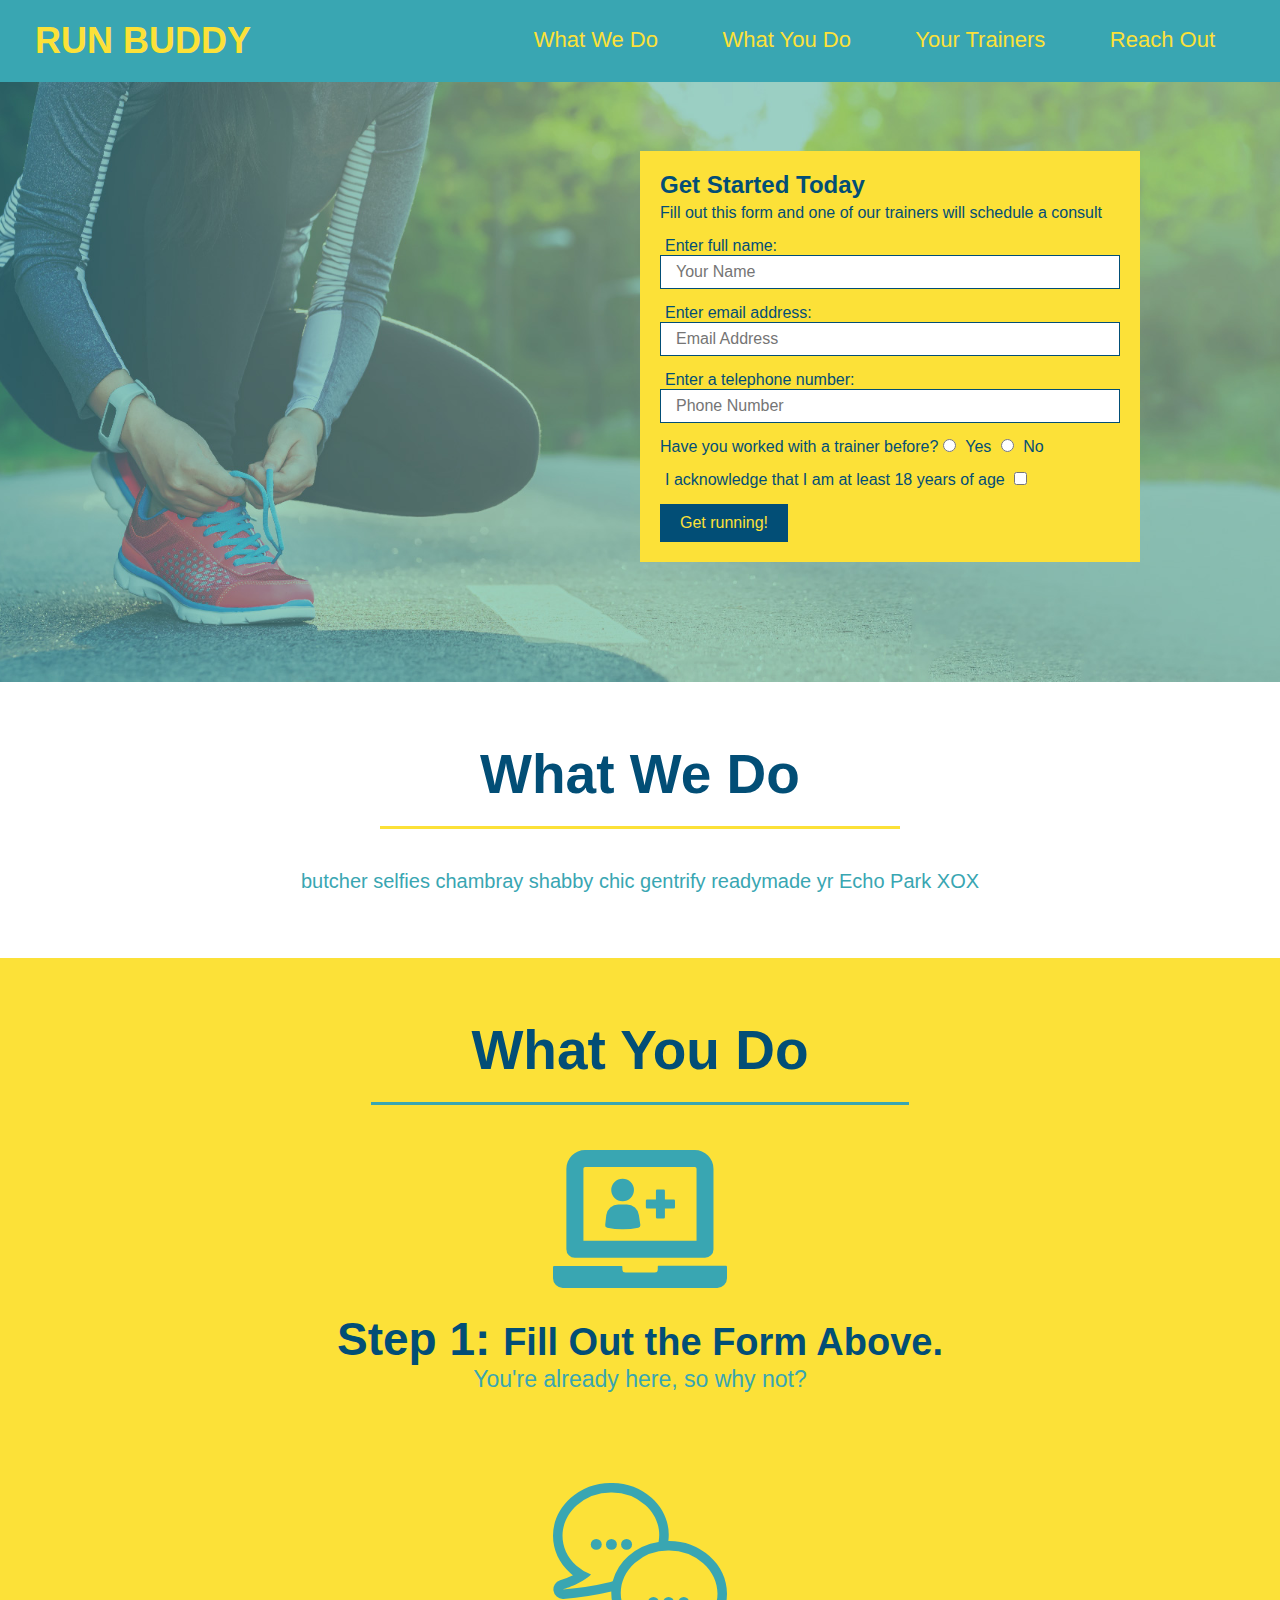
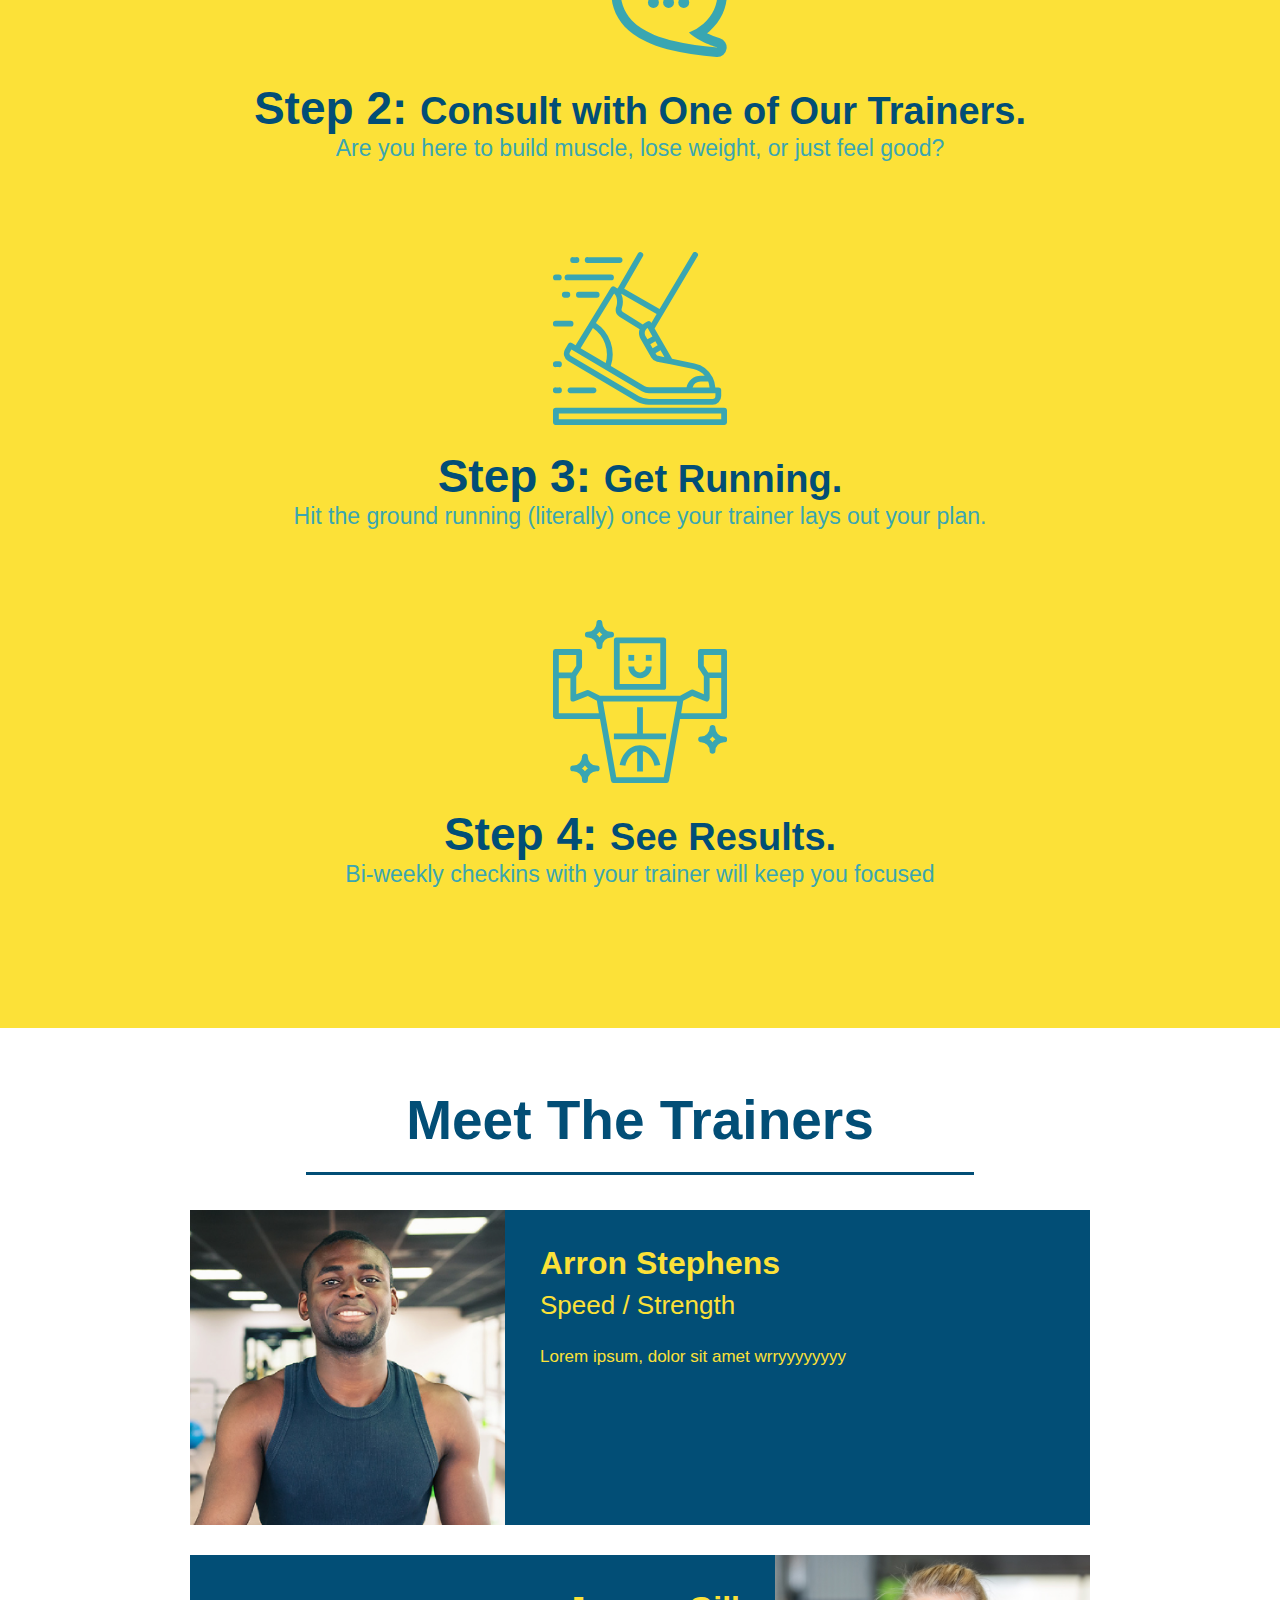
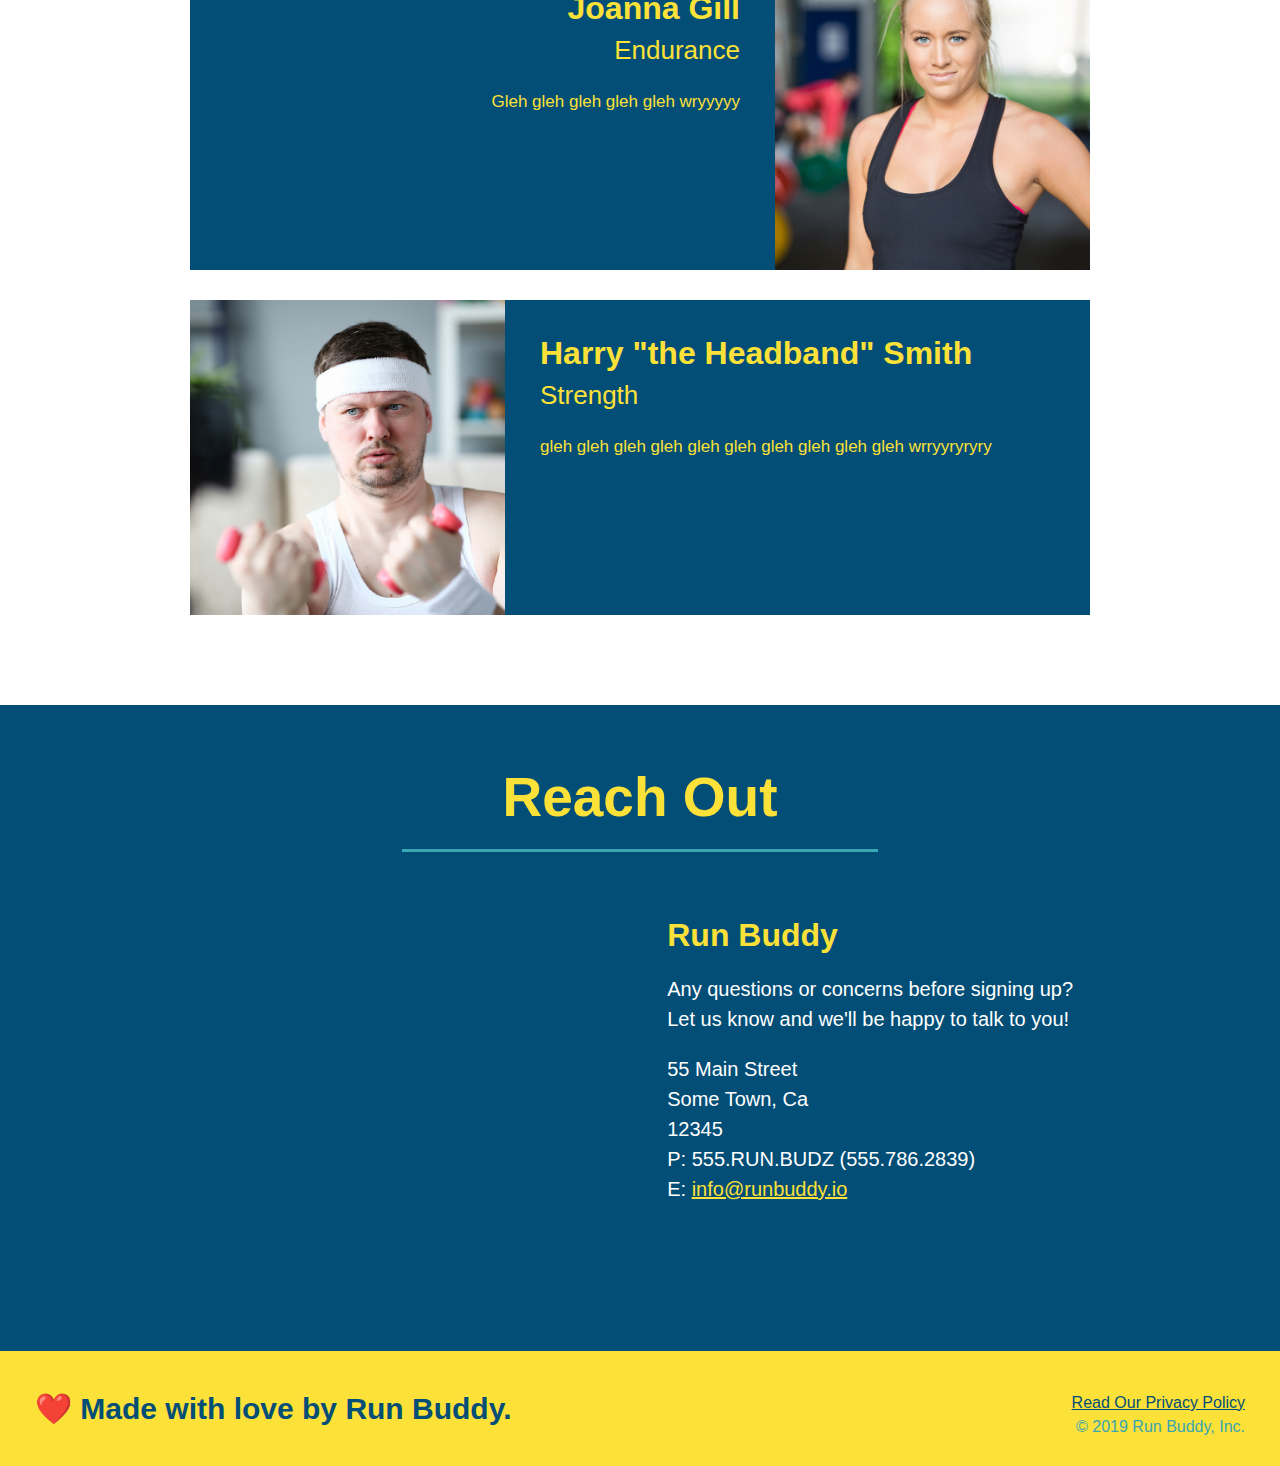
<file: index.html>
<!DOCTYPE html>
<html lang="en">
    <head>
        <meta charset="UTF-8" />
        <title>Run Buddy</title>
        <link rel="stylesheet" href="./assets/css/style.css" />
    </head>
    <body>
        <!-- navigation-->
        <header>
            <h1>
                <a href="/">RUN BUDDY</a>
            </h1>
            <nav>
                <!-- Unordered list element -->
                <ul>
                    <!-- List item element-->
                    <li>
                        <!-- Anchor element -->
                        <a href="#what-we-do">What We Do</a>
                    </li>
                    <li>
                        <a href="#what-you-do">What You Do</a>
                    </li>
                    <li>
                        <a href="#your-trainers">Your Trainers</a>
                    </li>
                    <li>
                        <a href="#reach-out">Reach Out</a>
                    </li>
                </ul>
            </nav>
        </header>
        <!-- hero/jumbotron -->
        <section class="hero">
            <div class="hero-form">
                <h3>Get Started Today</h3>
                <p>Fill out this form and one of our trainers will schedule a consult</p>
            <!-- Add form element-->
            <form>
                <label for="name">Enter full name:</label>
                <input type="text" placeholder="Your Name" name="name" id="name" class="form-input"/>
                <label for="email">Enter email address:</label>
                <input type="email" placeholder="Email Address" name="email" id="email" class="form-input" />
                <label for="phone">Enter a telephone number:</label>
                <input type="tel" placeholder="Phone Number" name="phone" id="phone" class="form-input" />
                <p>
                    Have you worked with a trainer before?
                    <input type="radio" name="trainer-confirm" id="trainer-yes" />
                    <label for="trainer-yes">Yes</label>
                    <input type="radio" name="trainer-confirm" id="trainer-no" />
                    <label for="trainer-no">No</label>
                </p>
                <p>
                    <label for="checkbox" >
                        I acknowledge that I am at least 18 years of age
                    </label>
                    <input type="checkbox" name="age-confirm" id="checkbox" />
                   </p>
                   <button type="submit">
                       Get running!
                   </button>
            </form>
            </div>
        </section>

        <!-- "what we do" section -->
        <section id="what-we-do" class="intro">
            <h2 class="section-title primary-border">What We Do</h2>
            <p>
                butcher selfies chambray shabby chic gentrify readymade yr Echo Park XOX
            </p>
        </section>

        <!-- "what you do" section -->
        <section id="what-you-do" class="steps">
            <h2 class="section-title secondary-border">What You Do</h2>

            <div>
                <img src="./assets/images/step-1.svg" alt="" />
                <h3>Step 1: <span>Fill Out the Form Above.</span></h3>
                <p>You're already here, so why not?</p>
            </div>

            <div>
                <img src="./assets/images/step-2.svg" alt="" />
                <h3>Step 2: <span>Consult with One of Our Trainers.</span></h3>
                <p>Are you here to build muscle, lose weight, or just feel good?</p>
            </div>

            <div>
                <img src="./assets/images/step-3.svg" alt="" />
                <h3>Step 3: <span>Get Running.</span></h3>
                <p>Hit the ground running (literally) once your trainer lays out your plan.</p>
            </div>

            <div>
                <img src="./assets/images/step-4.svg" alt="" />
                <h3>Step 4: <span>See Results.</span></h3>
                <p>Bi-weekly checkins with your trainer will keep you focused</p>
            </div>
        </section>

        <!-- "meet the trainers" section -->
        <section id="your-trainers" class="trainers">
            <h2 class="section-title primary border">
                Meet The Trainers
            </h2>
            <article class="trainer">
                <img src="./assets/images/trainer-1.jpg" alt="Arron Stephens in his workout clothes, ready to pump iron" />
                <div class="trainer-bio text-left">
                    <h3>Arron Stephens</h3>
                    <h4>Speed / Strength</h4>
                    <p>
                        Lorem ipsum, dolor sit amet wrryyyyyyyy
                    </p>
                </div>
            </article>

            <!-- second trainer -->
            <article class="trainer">
                <div class="trainer-bio text-right">
                    <h3>Joanna Gill</h3>
                    <h4>Endurance</h4>
                    <p>
                        Gleh gleh gleh gleh gleh wryyyyy
                    </p>
                </div>
                <img src="./assets/images/trainer-2.jpg" alt="Joanna Gill cooling off after a workout" />
            </article>

            <!-- third trainer -->
            <article class="trainer">
                <img src="./assets/images/trainer-3.jpg" alt="Harry Smith wearing a headband and lifting comically small pink weights" />
                <div class="trainer-bio text-left">
                    <h3>Harry "the Headband" Smith</h3>
                    <h4>Strength</h4>
                    <p>
                        gleh gleh gleh gleh gleh gleh gleh gleh gleh gleh wrryyryryry
                    </p>
                </div>
            </article>
        </section>

        <!-- "reach out" section -->
        <section id="reach-out" class="contact">
            <h2 class="section-title secondary-border">Reach Out</h2>
            <div class="contact-info">
                <iframe src="https://www.google.com/maps/embed?pb=!1m18!1m12!1m3!1d3250.2585209865347!2d-80.73937258490002!3d35.448393750313855!2m3!1f0!2f0!3f0!3m2!1i1024!2i768!4f13.1!3m3!1m2!1s0x885403936ed3e321%3A0xe1c3ccf5a803eb59!2s2575%20Treeline%20Dr%2C%20Concord%2C%20NC%2028027!5e0!3m2!1sen!2sus!4v1635866822347!5m2!1sen!2sus" 
                style="border:0;" 
                allowfullscreen="" 
                loading="lazy">
                </iframe>
                <!-- company contact info-->
                <div>
                    <h3>Run Buddy</h3>
                    <p>
                        Any questions or concerns before signing up?
                        <br />
                        Let us know and we'll be happy to talk to you!
                    </p>
                    <address>
                        55 Main Street <br/>
                        Some Town, Ca <br/>
                        12345<br />
                        P: 555.RUN.BUDZ (555.786.2839)<br/>
                        E: <a href="mailto:info@runbuddy.io">info@runbuddy.io</a>
                    </address>
                </div>
            </div>
        </section>

        <!-- footer -->
        <footer>
            <h2>❤️ Made with love by Run Buddy.</h2>
            <div>
                <a href="./privacy-policy.html">Read Our Privacy Policy</a><br />
                &copy; 2019 Run Buddy, Inc.
            </div>
        </footer>

    </body>
</html>
</file>
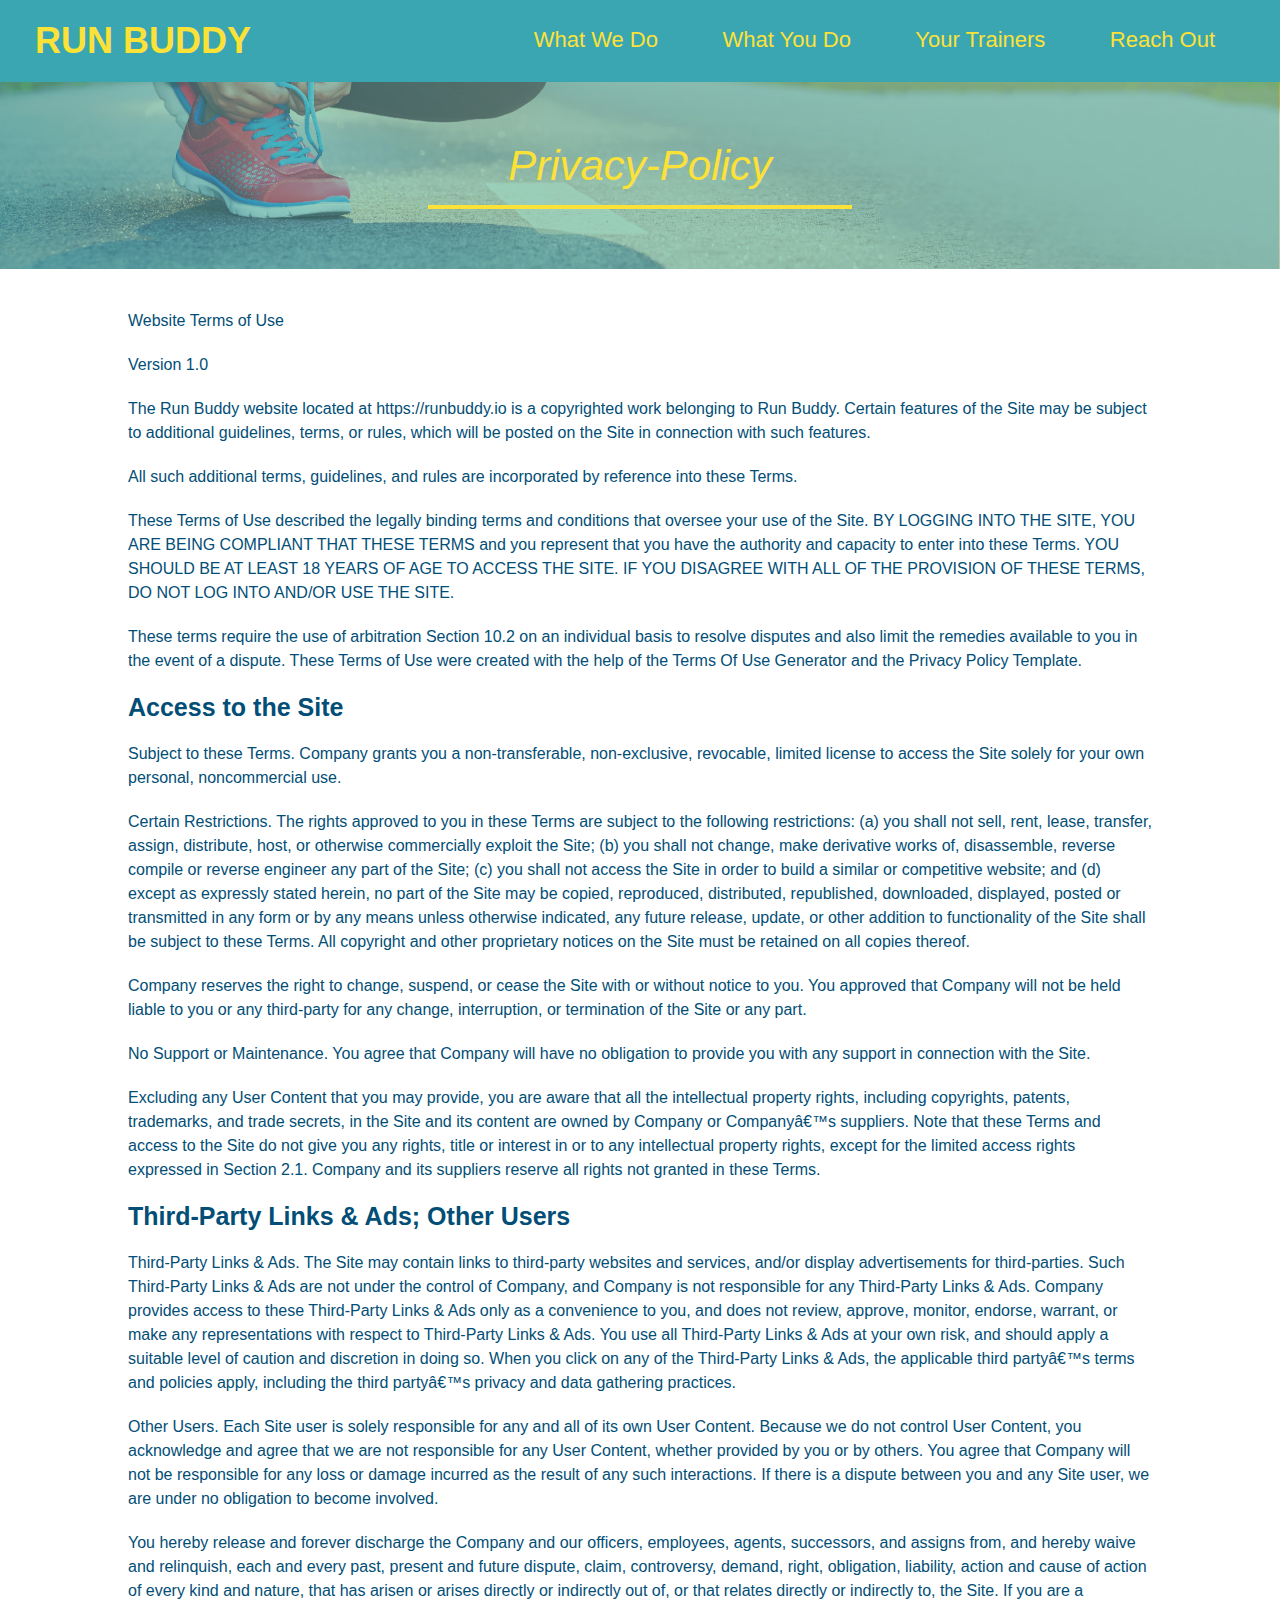
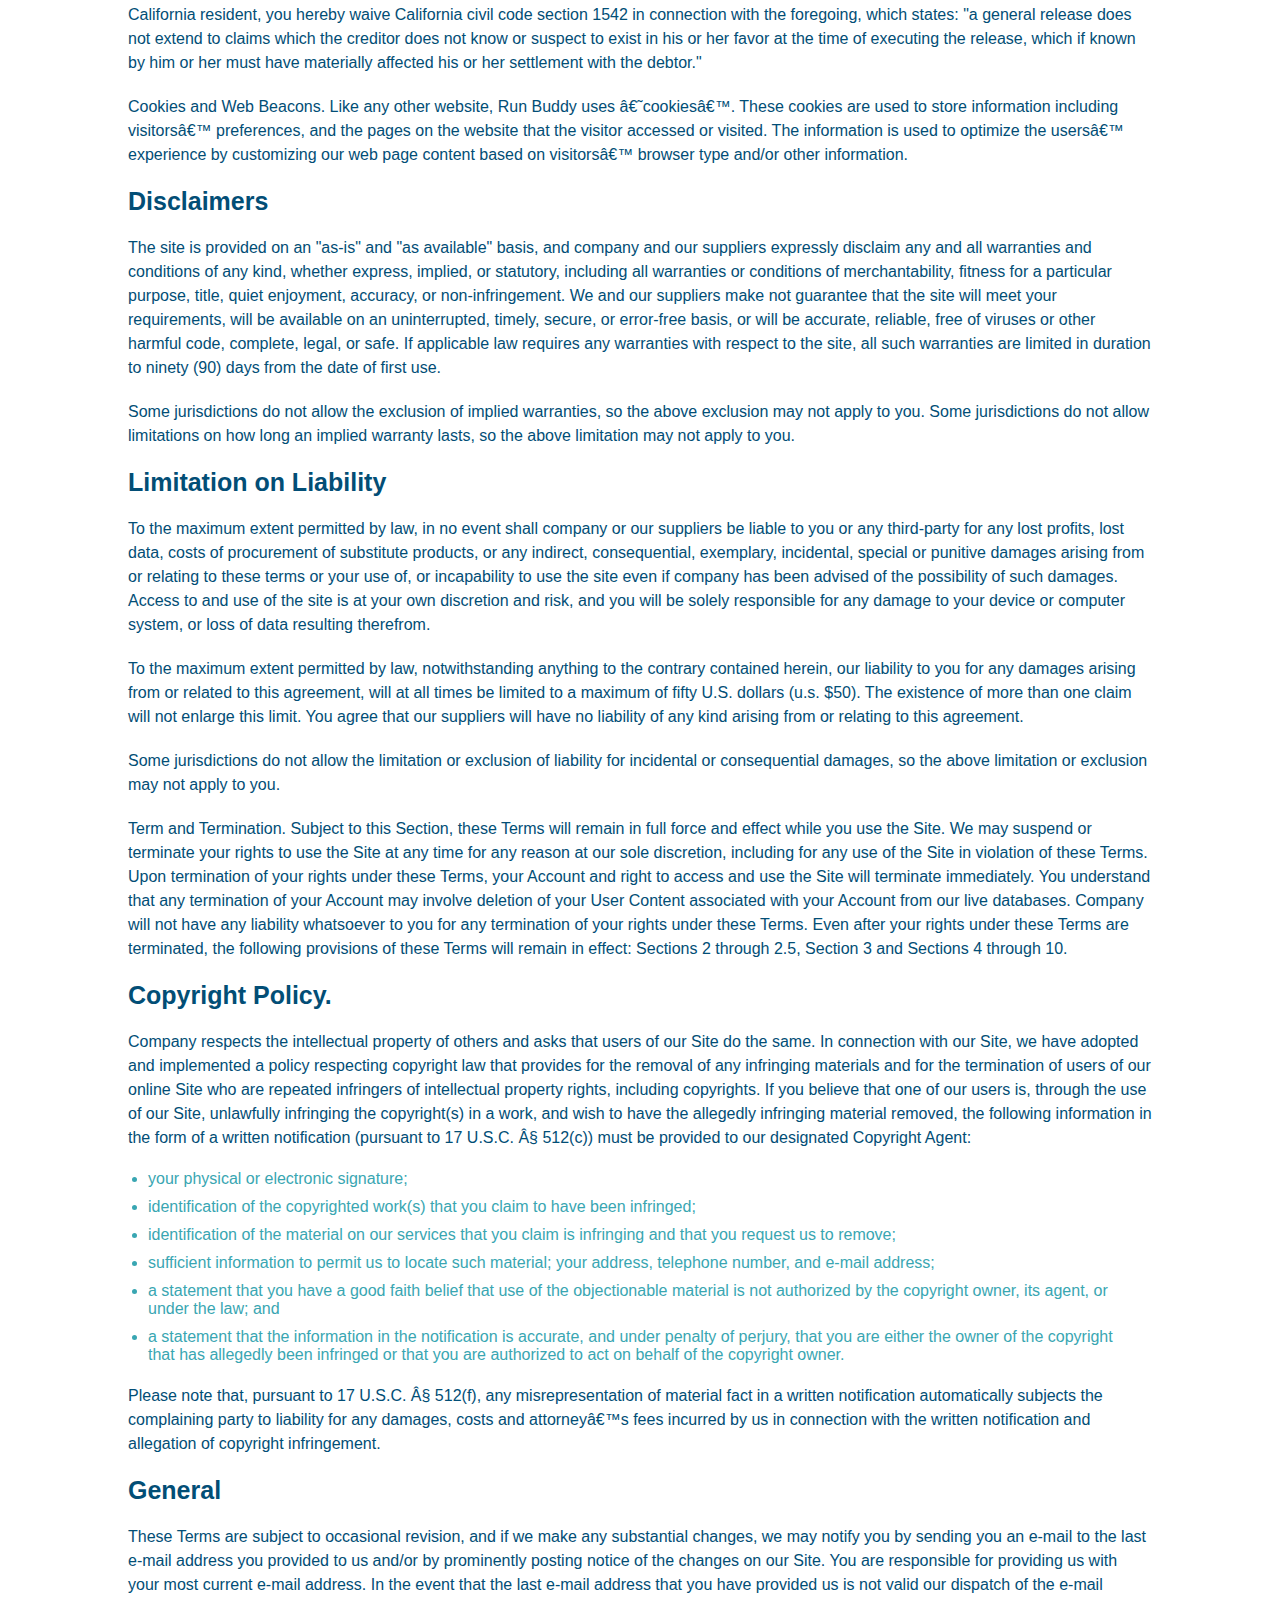
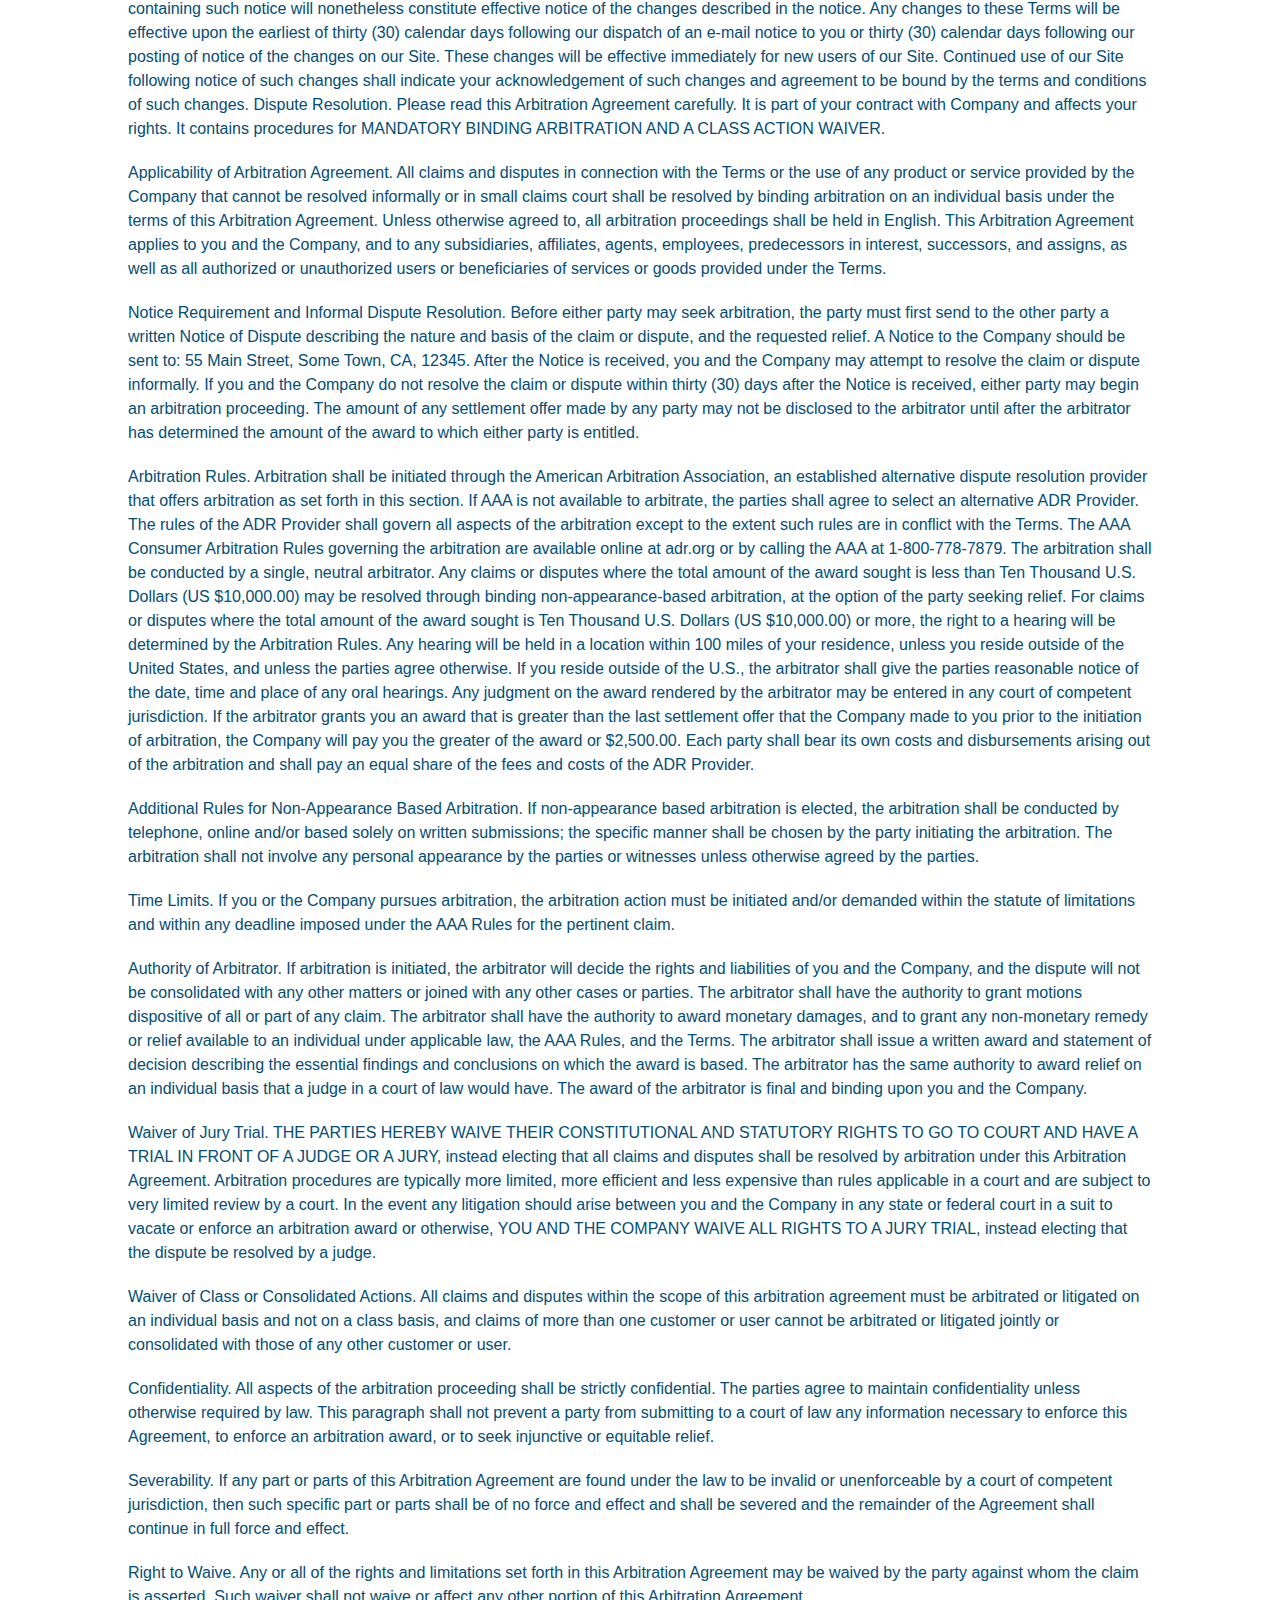
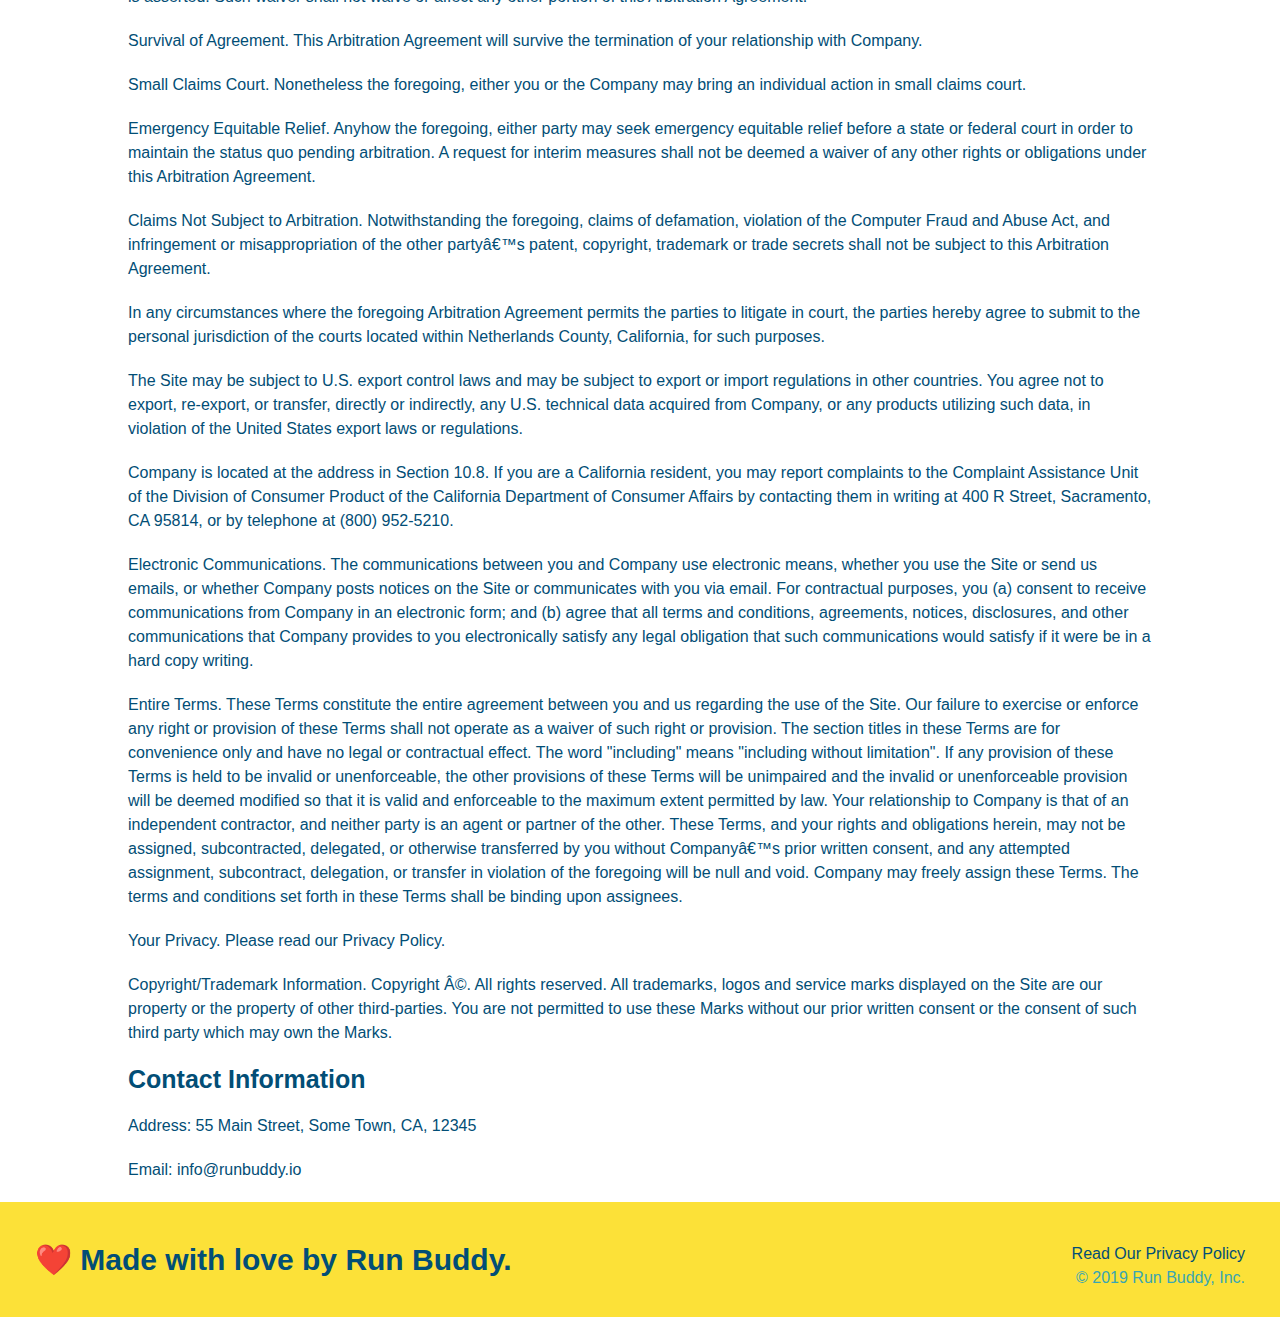
<file: privacy-policy.html>
<!DOCTYPE html>
<html lang="en">
    <head>
        <meta charset="UTF-8" />
        <title>Privacy Policy - Run Buddy</title>
        <link rel="stylesheet" href="./assets/css/style.css">
        <link rel="stylesheet" href="./assets/css/secondary-styles.css">
    </head>
    <body>
        <header>
            <h1>
                <a href="/">RUN BUDDY</a>
            </h1>
            <nav>
                <!-- Unordered list element -->
                <ul>
                    <!-- List item element-->
                    <li>
                        <!-- Anchor element -->
                        <a href="./index.html#what-we-do">What We Do</a>
                    </li>
                    <li>
                        <a href="./index.html#what-you-do">What You Do</a>
                    </li>
                    <li>
                        <a href="./index.html#your-trainers">Your Trainers</a>
                    </li>
                    <li>
                        <a href="./index.html#reach-out">Reach Out</a>
                    </li>
                </ul>
            </nav>
        </header>
        <section class="hero">
            <h2 class="page-title">
                Privacy-Policy
            </h2>
        </section>
        <article class="secondary-content">
            <p>
                Website Terms of Use
              </p>
        
              <p>
                Version 1.0
              </p>
        
              <p>
                The Run Buddy website located at https://runbuddy.io is a copyrighted work belonging to Run Buddy. Certain
                features of the Site may be subject to additional guidelines, terms, or rules, which will be posted on the Site
                in connection with such features.
              </p>
        
              <p>
                All such additional terms, guidelines, and rules are incorporated by reference into these Terms.
              </p>
        
              <p>
                These Terms of Use described the legally binding terms and conditions that oversee your use of the Site. BY
                LOGGING INTO THE SITE, YOU ARE BEING COMPLIANT THAT THESE TERMS and you represent that you have the authority
                and capacity to enter into these Terms. YOU SHOULD BE AT LEAST 18 YEARS OF AGE TO ACCESS THE SITE. IF YOU
                DISAGREE WITH ALL OF THE PROVISION OF THESE TERMS, DO NOT LOG INTO AND/OR USE THE SITE.
              </p>
        
              <p>
                These terms require the use of arbitration Section 10.2 on an individual basis to resolve disputes and also
                limit the remedies available to you in the event of a dispute. These Terms of Use were created with the help of
                the Terms Of Use Generator and the Privacy Policy Template.
              </p>
        
              <h3>
                Access to the Site
              </h3>
        
              <p>
                Subject to these Terms. Company grants you a non-transferable, non-exclusive, revocable, limited license to
                access the Site solely for your own personal, noncommercial use.
              </p>
        
              <p>
                Certain Restrictions. The rights approved to you in these Terms are subject to the following restrictions: (a)
                you shall not sell, rent, lease, transfer, assign, distribute, host, or otherwise commercially exploit the Site;
                (b) you shall not change, make derivative works of, disassemble, reverse compile or reverse engineer any part of
                the Site; (c) you shall not access the Site in order to build a similar or competitive website; and (d) except
                as expressly stated herein, no part of the Site may be copied, reproduced, distributed, republished, downloaded,
                displayed, posted or transmitted in any form or by any means unless otherwise indicated, any future release,
                update, or other addition to functionality of the Site shall be subject to these Terms. All copyright and other
                proprietary notices on the Site must be retained on all copies thereof.
              </p>
        
              <p>
                Company reserves the right to change, suspend, or cease the Site with or without notice to you. You approved
                that Company will not be held liable to you or any third-party for any change, interruption, or termination of
                the Site or any part.
              </p>
        
              <p>
                No Support or Maintenance. You agree that Company will have no obligation to provide you with any support in
                connection with the Site.
              </p>
        
              <p>
                Excluding any User Content that you may provide, you are aware that all the intellectual property rights,
                including copyrights, patents, trademarks, and trade secrets, in the Site and its content are owned by Company
                or Companyâ€™s suppliers. Note that these Terms and access to the Site do not give you any rights, title or
                interest in or to any intellectual property rights, except for the limited access rights expressed in Section
                2.1. Company and its suppliers reserve all rights not granted in these Terms.
              </p>
        
              <h3>
                Third-Party Links & Ads; Other Users
              </h3>
        
              <p>
                Third-Party Links & Ads. The Site may contain links to third-party websites and services, and/or display
                advertisements for third-parties. Such Third-Party Links & Ads are not under the control of Company, and Company
                is not responsible for any Third-Party Links & Ads. Company provides access to these Third-Party Links & Ads
                only as a convenience to you, and does not review, approve, monitor, endorse, warrant, or make any
                representations with respect to Third-Party Links & Ads. You use all Third-Party Links & Ads at your own risk,
                and should apply a suitable level of caution and discretion in doing so. When you click on any of the
                Third-Party Links & Ads, the applicable third partyâ€™s terms and policies apply, including the third partyâ€™s
                privacy and data gathering practices.
              </p>
        
              <p>
                Other Users. Each Site user is solely responsible for any and all of its own User Content. Because we do not
                control User Content, you acknowledge and agree that we are not responsible for any User Content, whether
                provided by you or by others. You agree that Company will not be responsible for any loss or damage incurred as
                the result of any such interactions. If there is a dispute between you and any Site user, we are under no
                obligation to become involved.
              </p>
        
              <p>
                You hereby release and forever discharge the Company and our officers, employees, agents, successors, and
                assigns from, and hereby waive and relinquish, each and every past, present and future dispute, claim,
                controversy, demand, right, obligation, liability, action and cause of action of every kind and nature, that has
                arisen or arises directly or indirectly out of, or that relates directly or indirectly to, the Site. If you are
                a California resident, you hereby waive California civil code section 1542 in connection with the foregoing,
                which states: "a general release does not extend to claims which the creditor does not know or suspect to exist
                in his or her favor at the time of executing the release, which if known by him or her must have materially
                affected his or her settlement with the debtor."
              </p>
        
              <p>
                Cookies and Web Beacons. Like any other website, Run Buddy uses â€˜cookiesâ€™. These cookies are used to store
                information including visitorsâ€™ preferences, and the pages on the website that the visitor accessed or visited.
                The information is used to optimize the usersâ€™ experience by customizing our web page content based on visitorsâ€™
                browser type and/or other information.
              </p>
        
              <h3>
                Disclaimers
              </h3>
        
              <p>
                The site is provided on an "as-is" and "as available" basis, and company and our suppliers expressly disclaim
                any and all warranties and conditions of any kind, whether express, implied, or statutory, including all
                warranties or conditions of merchantability, fitness for a particular purpose, title, quiet enjoyment, accuracy,
                or non-infringement. We and our suppliers make not guarantee that the site will meet your requirements, will be
                available on an uninterrupted, timely, secure, or error-free basis, or will be accurate, reliable, free of
                viruses or other harmful code, complete, legal, or safe. If applicable law requires any warranties with respect
                to the site, all such warranties are limited in duration to ninety (90) days from the date of first use.
              </p>
        
              <p>
                Some jurisdictions do not allow the exclusion of implied warranties, so the above exclusion may not apply to
                you. Some jurisdictions do not allow limitations on how long an implied warranty lasts, so the above limitation
                may not apply to you.
              </p>
        
              <h3>
                Limitation on Liability
              </h3>
        
              <p>
                To the maximum extent permitted by law, in no event shall company or our suppliers be liable to you or any
                third-party for any lost profits, lost data, costs of procurement of substitute products, or any indirect,
                consequential, exemplary, incidental, special or punitive damages arising from or relating to these terms or
                your use of, or incapability to use the site even if company has been advised of the possibility of such
                damages. Access to and use of the site is at your own discretion and risk, and you will be solely responsible
                for any damage to your device or computer system, or loss of data resulting therefrom.
              </p>
        
              <p>
                To the maximum extent permitted by law, notwithstanding anything to the contrary contained herein, our liability
                to you for any damages arising from or related to this agreement, will at all times be limited to a maximum of
                fifty U.S. dollars (u.s. $50). The existence of more than one claim will not enlarge this limit. You agree that
                our suppliers will have no liability of any kind arising from or relating to this agreement.
              </p>
        
              <p>
                Some jurisdictions do not allow the limitation or exclusion of liability for incidental or consequential
                damages, so the above limitation or exclusion may not apply to you.
              </p>
        
              <p>
                Term and Termination. Subject to this Section, these Terms will remain in full force and effect while you use
                the Site. We may suspend or terminate your rights to use the Site at any time for any reason at our sole
                discretion, including for any use of the Site in violation of these Terms. Upon termination of your rights under
                these Terms, your Account and right to access and use the Site will terminate immediately. You understand that
                any termination of your Account may involve deletion of your User Content associated with your Account from our
                live databases. Company will not have any liability whatsoever to you for any termination of your rights under
                these Terms. Even after your rights under these Terms are terminated, the following provisions of these Terms
                will remain in effect: Sections 2 through 2.5, Section 3 and Sections 4 through 10.
              </p>
        
              <h3>
                Copyright Policy.
              </h3>
        
              <p>
                Company respects the intellectual property of others and asks that users of our Site do the same. In connection
                with our Site, we have adopted and implemented a policy respecting copyright law that provides for the removal
                of any infringing materials and for the termination of users of our online Site who are repeated infringers of
                intellectual property rights, including copyrights. If you believe that one of our users is, through the use of
                our Site, unlawfully infringing the copyright(s) in a work, and wish to have the allegedly infringing material
                removed, the following information in the form of a written notification (pursuant to 17 U.S.C. Â§ 512(c)) must
                be provided to our designated Copyright Agent:
              </p>
        
              <ul>
                <li>
                  your physical or electronic signature;
                </li>
                <li>
                  identification of the copyrighted work(s) that you claim to have been infringed;
                </li>
                <li>
                  identification of the material on our services that you claim is infringing and that you request us to remove;
                </li>
                <li>
                  sufficient information to permit us to locate such material; your address, telephone number, and e-mail
                  address;
                </li>
                <li>
                  a statement that you have a good faith belief that use of the objectionable material is not authorized by the
                  copyright owner, its agent, or under the law; and
                </li>
                <li>
                  a statement that the information in the notification is accurate, and under penalty of perjury, that you are
                  either the owner of the copyright that has allegedly been infringed or that you are authorized to act on
                  behalf of the copyright owner.
                </li>
              </ul>
        
              <p>
                Please note that, pursuant to 17 U.S.C. Â§ 512(f), any misrepresentation of material fact in a written
                notification automatically subjects the complaining party to liability for any damages, costs and attorneyâ€™s
                fees incurred by us in connection with the written notification and allegation of copyright infringement.
              </p>
        
              <h3>
                General
              </h3>
        
              <p>
                These Terms are subject to occasional revision, and if we make any substantial changes, we may notify you by
                sending you an e-mail to the last e-mail address you provided to us and/or by prominently posting notice of the
                changes on our Site. You are responsible for providing us with your most current e-mail address. In the event
                that the last e-mail address that you have provided us is not valid our dispatch of the e-mail containing such
                notice will nonetheless constitute effective notice of the changes described in the notice. Any changes to these
                Terms will be effective upon the earliest of thirty (30) calendar days following our dispatch of an e-mail
                notice to you or thirty (30) calendar days following our posting of notice of the changes on our Site. These
                changes will be effective immediately for new users of our Site. Continued use of our Site following notice of
                such changes shall indicate your acknowledgement of such changes and agreement to be bound by the terms and
                conditions of such changes. Dispute Resolution. Please read this Arbitration Agreement carefully. It is part of
                your contract with Company and affects your rights. It contains procedures for MANDATORY BINDING ARBITRATION AND
                A CLASS ACTION WAIVER.
              </p>
        
              <p>
                Applicability of Arbitration Agreement. All claims and disputes in connection with the Terms or the use of any
                product or service provided by the Company that cannot be resolved informally or in small claims court shall be
                resolved by binding arbitration on an individual basis under the terms of this Arbitration Agreement. Unless
                otherwise agreed to, all arbitration proceedings shall be held in English. This Arbitration Agreement applies to
                you and the Company, and to any subsidiaries, affiliates, agents, employees, predecessors in interest,
                successors, and assigns, as well as all authorized or unauthorized users or beneficiaries of services or goods
                provided under the Terms.
              </p>
        
              <p>
                Notice Requirement and Informal Dispute Resolution. Before either party may seek arbitration, the party must
                first send to the other party a written Notice of Dispute describing the nature and basis of the claim or
                dispute, and the requested relief. A Notice to the Company should be sent to: 55 Main Street, Some Town, CA,
                12345. After the Notice is received, you and the Company may attempt to resolve the claim or dispute informally.
                If you and the Company do not resolve the claim or dispute within thirty (30) days after the Notice is received,
                either party may begin an arbitration proceeding. The amount of any settlement offer made by any party may not
                be disclosed to the arbitrator until after the arbitrator has determined the amount of the award to which either
                party is entitled.
              </p>
        
              <p>
                Arbitration Rules. Arbitration shall be initiated through the American Arbitration Association, an established
                alternative dispute resolution provider that offers arbitration as set forth in this section. If AAA is not
                available to arbitrate, the parties shall agree to select an alternative ADR Provider. The rules of the ADR
                Provider shall govern all aspects of the arbitration except to the extent such rules are in conflict with the
                Terms. The AAA Consumer Arbitration Rules governing the arbitration are available online at adr.org or by
                calling the AAA at 1-800-778-7879. The arbitration shall be conducted by a single, neutral arbitrator. Any
                claims or disputes where the total amount of the award sought is less than Ten Thousand U.S. Dollars (US
                $10,000.00) may be resolved through binding non-appearance-based arbitration, at the option of the party seeking
                relief. For claims or disputes where the total amount of the award sought is Ten Thousand U.S. Dollars (US
                $10,000.00) or more, the right to a hearing will be determined by the Arbitration Rules. Any hearing will be
                held in a location within 100 miles of your residence, unless you reside outside of the United States, and
                unless the parties agree otherwise. If you reside outside of the U.S., the arbitrator shall give the parties
                reasonable notice of the date, time and place of any oral hearings. Any judgment on the award rendered by the
                arbitrator may be entered in any court of competent jurisdiction. If the arbitrator grants you an award that is
                greater than the last settlement offer that the Company made to you prior to the initiation of arbitration, the
                Company will pay you the greater of the award or $2,500.00. Each party shall bear its own costs and
                disbursements arising out of the arbitration and shall pay an equal share of the fees and costs of the ADR
                Provider.
              </p>
        
              <p>
                Additional Rules for Non-Appearance Based Arbitration. If non-appearance based arbitration is elected, the
                arbitration shall be conducted by telephone, online and/or based solely on written submissions; the specific
                manner shall be chosen by the party initiating the arbitration. The arbitration shall not involve any personal
                appearance by the parties or witnesses unless otherwise agreed by the parties.
              </p>
        
              <p>
                Time Limits. If you or the Company pursues arbitration, the arbitration action must be initiated and/or demanded
                within the statute of limitations and within any deadline imposed under the AAA Rules for the pertinent claim.
              </p>
        
              <p>
                Authority of Arbitrator. If arbitration is initiated, the arbitrator will decide the rights and liabilities of
                you and the Company, and the dispute will not be consolidated with any other matters or joined with any other
                cases or parties. The arbitrator shall have the authority to grant motions dispositive of all or part of any
                claim. The arbitrator shall have the authority to award monetary damages, and to grant any non-monetary remedy
                or relief available to an individual under applicable law, the AAA Rules, and the Terms. The arbitrator shall
                issue a written award and statement of decision describing the essential findings and conclusions on which the
                award is based. The arbitrator has the same authority to award relief on an individual basis that a judge in a
                court of law would have. The award of the arbitrator is final and binding upon you and the Company.
              </p>
        
              <p>
                Waiver of Jury Trial. THE PARTIES HEREBY WAIVE THEIR CONSTITUTIONAL AND STATUTORY RIGHTS TO GO TO COURT AND HAVE
                A TRIAL IN FRONT OF A JUDGE OR A JURY, instead electing that all claims and disputes shall be resolved by
                arbitration under this Arbitration Agreement. Arbitration procedures are typically more limited, more efficient
                and less expensive than rules applicable in a court and are subject to very limited review by a court. In the
                event any litigation should arise between you and the Company in any state or federal court in a suit to vacate
                or enforce an arbitration award or otherwise, YOU AND THE COMPANY WAIVE ALL RIGHTS TO A JURY TRIAL, instead
                electing that the dispute be resolved by a judge.
              </p>
        
              <p>
                Waiver of Class or Consolidated Actions. All claims and disputes within the scope of this arbitration agreement
                must be arbitrated or litigated on an individual basis and not on a class basis, and claims of more than one
                customer or user cannot be arbitrated or litigated jointly or consolidated with those of any other customer or
                user.
              </p>
        
              <p>
                Confidentiality. All aspects of the arbitration proceeding shall be strictly confidential. The parties agree to
                maintain confidentiality unless otherwise required by law. This paragraph shall not prevent a party from
                submitting to a court of law any information necessary to enforce this Agreement, to enforce an arbitration
                award, or to seek injunctive or equitable relief.
              </p>
        
              <p>
                Severability. If any part or parts of this Arbitration Agreement are found under the law to be invalid or
                unenforceable by a court of competent jurisdiction, then such specific part or parts shall be of no force and
                effect and shall be severed and the remainder of the Agreement shall continue in full force and effect.
              </p>
        
              <p>
                Right to Waive. Any or all of the rights and limitations set forth in this Arbitration Agreement may be waived
                by the party against whom the claim is asserted. Such waiver shall not waive or affect any other portion of this
                Arbitration Agreement.
              </p>
        
              <p>
                Survival of Agreement. This Arbitration Agreement will survive the termination of your relationship with
                Company.
              </p>
        
              <p>
                Small Claims Court. Nonetheless the foregoing, either you or the Company may bring an individual action in small
                claims court.
              </p>
        
              <p>
                Emergency Equitable Relief. Anyhow the foregoing, either party may seek emergency equitable relief before a
                state or federal court in order to maintain the status quo pending arbitration. A request for interim measures
                shall not be deemed a waiver of any other rights or obligations under this Arbitration Agreement.
              </p>
        
              <p>
                Claims Not Subject to Arbitration. Notwithstanding the foregoing, claims of defamation, violation of the
                Computer Fraud and Abuse Act, and infringement or misappropriation of the other partyâ€™s patent, copyright,
                trademark or trade secrets shall not be subject to this Arbitration Agreement.
              </p>
        
              <p>
                In any circumstances where the foregoing Arbitration Agreement permits the parties to litigate in court, the
                parties hereby agree to submit to the personal jurisdiction of the courts located within Netherlands County,
                California, for such purposes.
              </p>
        
              <p>
                The Site may be subject to U.S. export control laws and may be subject to export or import regulations in other
                countries. You agree not to export, re-export, or transfer, directly or indirectly, any U.S. technical data
                acquired from Company, or any products utilizing such data, in violation of the United States export laws or
                regulations.
              </p>
        
              <p>
                Company is located at the address in Section 10.8. If you are a California resident, you may report complaints
                to the Complaint Assistance Unit of the Division of Consumer Product of the California Department of Consumer
                Affairs by contacting them in writing at 400 R Street, Sacramento, CA 95814, or by telephone at (800) 952-5210.
              </p>
        
              <p>
                Electronic Communications. The communications between you and Company use electronic means, whether you use the
                Site or send us emails, or whether Company posts notices on the Site or communicates with you via email. For
                contractual purposes, you (a) consent to receive communications from Company in an electronic form; and (b)
                agree that all terms and conditions, agreements, notices, disclosures, and other communications that Company
                provides to you electronically satisfy any legal obligation that such communications would satisfy if it were be
                in a hard copy writing.
              </p>
        
              <p>
                Entire Terms. These Terms constitute the entire agreement between you and us regarding the use of the Site. Our
                failure to exercise or enforce any right or provision of these Terms shall not operate as a waiver of such right
                or provision. The section titles in these Terms are for convenience only and have no legal or contractual
                effect. The word "including" means "including without limitation". If any provision of these Terms is held to be
                invalid or unenforceable, the other provisions of these Terms will be unimpaired and the invalid or
                unenforceable provision will be deemed modified so that it is valid and enforceable to the maximum extent
                permitted by law. Your relationship to Company is that of an independent contractor, and neither party is an
                agent or partner of the other. These Terms, and your rights and obligations herein, may not be assigned,
                subcontracted, delegated, or otherwise transferred by you without Companyâ€™s prior written consent, and any
                attempted assignment, subcontract, delegation, or transfer in violation of the foregoing will be null and void.
                Company may freely assign these Terms. The terms and conditions set forth in these Terms shall be binding upon
                assignees.
              </p>
        
              <p>
                Your Privacy. Please read our Privacy Policy.
              </p>
        
              <p>
                Copyright/Trademark Information. Copyright Â©. All rights reserved. All trademarks, logos and service marks
                displayed on the Site are our property or the property of other third-parties. You are not permitted to use
                these Marks without our prior written consent or the consent of such third party which may own the Marks.
              </p>
        
              <h3>
                Contact Information
              </h3>
        
              <p>
                Address: 55 Main Street, Some Town, CA, 12345
              </p>
        
              <p>
                Email: info@runbuddy.io
              </p>
        
        </article>
        <footer>
            <h2>❤️ Made with love by Run Buddy.</h2>
            <div>
                <a>Read Our Privacy Policy</a><br />
                &copy; 2019 Run Buddy, Inc.
            </div>
        </footer>
    </body>
</html>
</file>
<file: assets/css/style.css>
* {
    margin: 0;
    padding: 0;
    box-sizing: border-box;
} body {
    font-family: Helvetica, Arial, sans-serif;
    
} body {
    color: #39a6b2;
    font-family: Helvetica, Arial, sans-serif;
}  header {
    padding: 20px 35px;
    background-color: #39a6b2;
} header h1 {
    font-weight: bold;
    font-size: 36px;
    color: #fce138;
    margin: 0;
    display: inline;
} header a {
    text-decoration: none;
    color: #fce138;
} header nav {
    float: right;
    margin: 7px 0;
} header nav ul li {
    display: inline;
} header nav ul li a {
    margin: 0 30px;
    font-weight: lighter;
    font-size: 22px;
} footer {
    background: #fce138;
    width: 100%;
    padding: 40px 35px;
} footer h2 {
    display: inline;
    color: #024e76;
    font-size: 30px;
    margin: 0;
} footer div {
    float: right;
    line-height: 1.5;
    text-align: right;
} footer a {
    color: #024e76;
} section {
    padding: 60px;
/* Hero style sheet */
} .hero {
    background-image: url("../images/hero-bg\ \(1\).jpg");
    height: 600px;
    background-size: cover;
    background-position: center;
    position: relative;
} .hero-form {
    background-color: #fce138;
    padding: 20px;
    width: 500px;
    color: #024e76;
    position: absolute;
    bottom: 120px;
    right: 140px;
} 
/* Hero Style End */
.hero-form h3 {
    margin: 0;
    font-size: 24px;


} .hero-form p {
    margin: 5px 0 15px 0;
} .form-input {
    border: 1px solid #024e76;
    display: block;
    padding: 7px 15px;
    font-size: 16px;
    color: #024e76;
    width: 100%;
    margin-bottom: 15px;
} .hero form label {
    margin: 0 5px;
} .hero-form button {
    color: #fce138;
    background-color: #024e76;
    padding: 10px 20px;
    border: none;
    font-size: 16px;
} .intro {
    text-align: center;
}  .intro p {
    line-height: 1.7;
    color: #39a6b2;
    width: 80%;
    font-size: 20px;
    margin: 0 auto;
} .steps {
    text-align: center;
    background: #fce138;
}  .steps div {
    margin-bottom: 80px;
} .steps img {
    width: 15%;
    margin: 10px 0;
} .steps h3 {
    color: #024e76;
    font-size: 46px;
    margin-top: 10px;
} .steps p {
    color: #39a6b2;
    font-size: 23px;
} .steps span {
    font-size: 38px;
} .section-title {
    font-size: 55px;
    color: #024e76;
    margin-bottom: 35px;
    padding: 0 100px 20px 100px;
    display: inline-block;
    border-bottom: 3px solid;
} .primary-border {
    border-color: #fce138;
} .secondary-border {
    border-color: #39a6b2;
} .trainers {
    text-align: center;
} .trainer {
    width: 900px;
    margin: 0 auto 30px auto;
    background: #024e76;
    color: #fce138;
    overflow: auto;
} .trainer img {
    width: 35%;
    float: left;
} .trainer-bio {
    padding: 35px;
    float: left;
    width: 65%;
} .text-left {
    text-align: left;
} .text-right {
    text-align: right;
} .trainer-bio h3 {
    font-size: 32px;
    margin-bottom: 8px;
} .trainer-bio h4 {
    font-weight: lighter;
    font-size: 26px;
    margin-bottom: 25px;
} .trainer-bio p {
    font-size: 17px;
    line-height: 1.3;
} .contact {
    /* REACH OUT STYLES START */
        text-align: center;
        background: #024e76;
} .contact h2 {
    color: #fce138;
} .contact-info iframe {
    width: 400px;
    height: 400px;
} .contact-info div {
    width: 410px;
    display: inline-block;
    vertical-align: top;
    text-align: left;
    margin: 30px 0 0 60px;
    color: white;
} .contact-info h3 {
    color: #fce138;
    font-size: 32px;
} .contact-info p, .contact-info address {
    margin: 20px 0;
    line-height: 1.5;
    font-size: 20px;
    font-style: normal;
} .contact-info a {
    color: #fce138;
    /* REACH OUT STYLES END */
}
</file>
<file: assets/css/secondary-styles.css>
.hero {
    background-position: bottom;
    height: auto;
    text-align: center;
    margin-bottom: 40px;
} .page-title {
    color: #fce138;
    display: inline-block;
    border-bottom: 4px solid #fce138;
    padding: 0 80px 15px 80px;
    font-weight: normal;
    font-size: 42px;
    font-style: italic;
} .secondary-content {
    width: 80%;
    margin: 0 auto;
    color: #024e76;
} .secondary-content h3 {
    font-size: 25px;
    margin: 20px 0px 20px 0px;
} .secondary-content p {
    font-size: 16px;
    line-height: 1.5;
    margin: 20px 0 20px 0;
} .secondary-content ul {
    margin: 15px 20px 15px 20px;
} .secondary-content li {
    color: #39a6b2;
    margin: 10px 0px 10px 0px;
}
</file>
